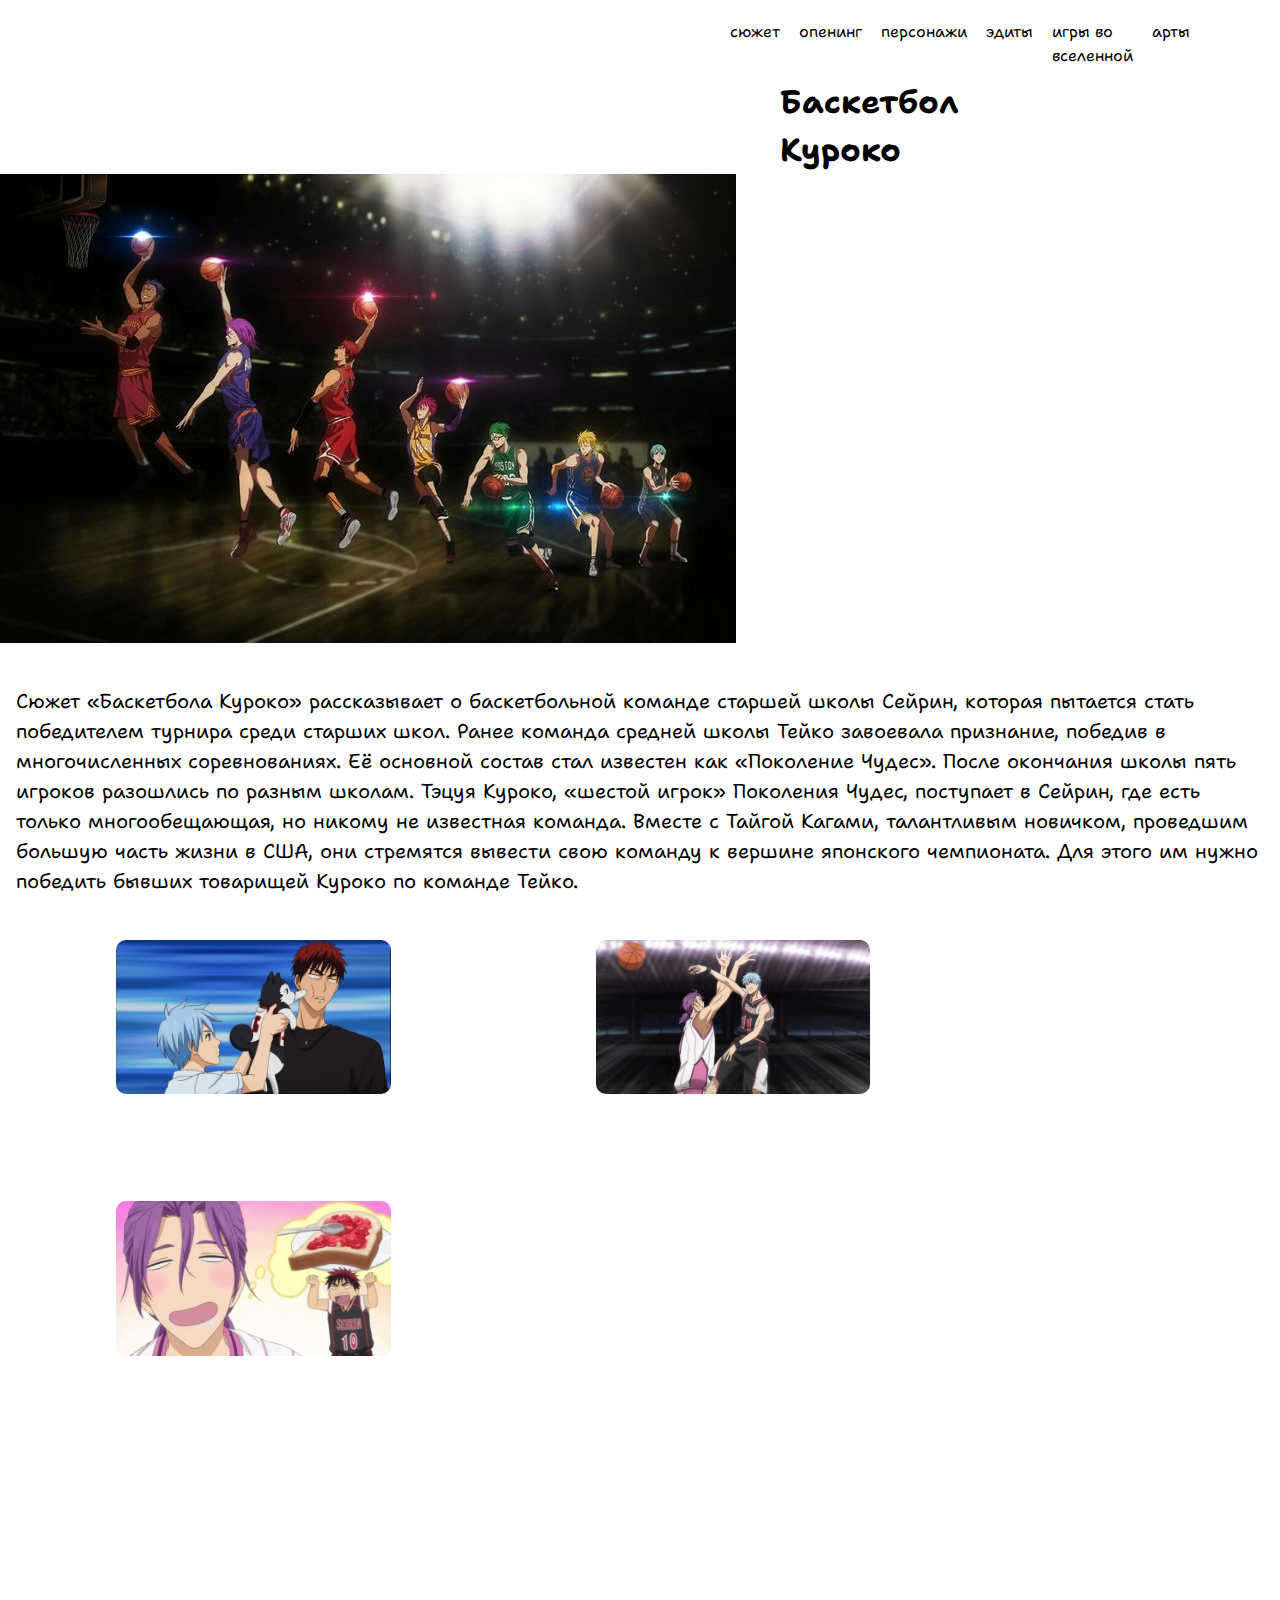
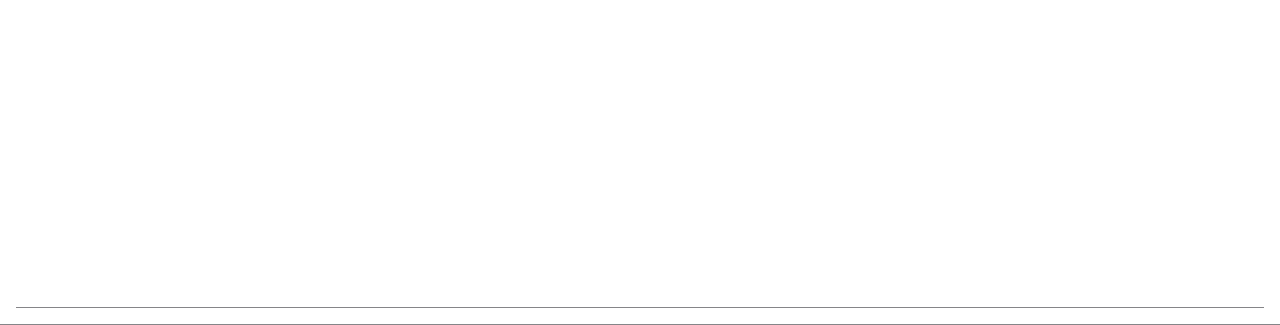
<file: website.html>
<!DOCTYPE html>
<html lang="ru">
<head>
    <meta charset="UTF-8">
    <meta name="viewport" content="width=device-width, initial-scale=1.0">
    <title>Куроко Баскетбол</title>
    <link rel="stylesheet" href="desing.css">
</head>
<body>
    <main>
    <header>
        <nav>
        <ul>
            <li><a href="#about">сюжет</a></li>
            <li><h href="#opening">опенинг</h></li>
            <li><c href="#characters">персонажи</c></li>
            <li><d href="#edits">эдиты</d></li>
            <li><e href="#plays">игры во вселенной</e></li>
            <li><f href="#arts">арты</f></li>
        </nav>
        </ul>
        <h1>Баскетбол Куроко</h1>
            <img src="image.png">
            
    </header>
    <article id="about">
        <section class="about">
        <p>
            Сюжет «Баскетбола Куроко» рассказывает о баскетбольной команде старшей школы Сейрин, которая пытается стать победителем турнира среди старших школ.
Ранее команда средней школы Тейко завоевала признание, победив в многочисленных соревнованиях. Её основной состав стал известен как «Поколение Чудес».
После окончания школы пять игроков разошлись по разным школам.
Тэцуя Куроко, «шестой игрок» Поколения Чудес, поступает в Сейрин, где есть только многообещающая, но никому не известная команда. Вместе с Тайгой Кагами,
талантливым новичком, проведшим большую часть жизни в США, они стремятся вывести свою команду к вершине японского чемпионата. Для этого им нужно победить
бывших товарищей Куроко по команде Тейко.
        </p>
        <img class="img1" src="загружено.jpg">
        <img class="img2" src="фиол.png">
        <img class="img3" src="бутер.jpg">
        <article>

    <article id="opening">
        <section class="opening">
            <iframe width="720" height="405" src="https://rutube.ru/play/embed/74fb8931abc6dc69c5115159eac37f54/?p=iMg_dW0GCTASXz449jMZyg" frameBorder="0" allow="clipboard-write; autoplay" webkitAllowFullScreen mozallowfullscreen allowFullScreen></iframe> 
    </main>
</body>
</html>
</file>
<file: desing.css>
@import url('https://fonts.googleapis.com/css2?family=Shantell+Sans:ital,wght@0,300..800;1,300..800&display=swap');
* {
  box-sizing: border-box;
}

html {
  scroll-behavior: smooth;
}

body {
    font-family: "Shantell Sans", cursive;
    font-size: 16px;
    font-weight: normal;
    line-height: 1.5;
    margin: 0;
    padding: 0;
    background-color: #ffffff;
    color: #000000;
    background-image: url("https://i.pinimg.com/736x/60/2e/6a/602e6a824959bedea7a759e07b7a3391.jpg");
    background-size: 95vw 140vh;
}

ul { 
    list-style-type: none;
    padding: 0px;
    margin: 20px 500px 0px 730px;
    display: flex;
    gap: 19px;
}

.first  {
    width: 1000px;
    margin: 20px 500px 0px 450px;
    border-radius: 30px;
  }

a {
    color: rgb(0, 0, 0);
    border-radius: 4px;
    transition-duration: 0.3s;
    text-decoration: none;
}

nav a.link:hover {
    background-color: rgb(50, 31, 230);
    color: #ffff;
}

nav a.lonk:hover {
    background-color: rgb(172, 35, 214);
    color: #ffff;
}

nav a.lank:hover {
    background-color: rgb(233, 38, 152);
    color: #ffff;
}

nav a.lenk:hover {
    background-color: rgb(91, 207, 97);
    color: #ffff;
}

nav a.lynk:hover {
    background-color: rgb(246, 250, 25);
    color: #ffff;
}

nav a.lunk:hover {
    background-color: skyblue;
    color: #ffff;
}

section { 
    padding: 16px;
    border-bottom: 1px solid #858588;
}

h1 {
  margin: 10px 600px 0px 780px;
}

h2 {
    font-size: 55x;
    margin-left: 850px;
}

.about p{
    margin: 20px 0px 44px 0px;
    font-size: 20px;
}

.about img {
    margin: 100px;
    margin-top: 0px;
    border-radius: 10px;
}
  
.img2 {
    width: 22%;
    display: inline-block;
    margin: 0;
    padding: 0;
}
    
.img1 {
    width: 22%;
    display: inline-block;
    margin: 0;
    padding: 0;
}
    
.img3 {
    width: 22%;
    display: inline-block;
    margin: 0;
    padding: 0;
}

.img1:hover {
    transform: rotate(-6deg) scale(1.2);
    transition: 0.7s;
}

.img2:hover {
    transform:  scale(1.2);
    transition: 0.7s;
}

.img3:hover {
    transform: rotate(6deg) scale(1.2);
    transition: 0.7s;
}

iframe {
    margin-left: 540px;
}

.img4 {
    width: 440px;
    height: 440px;
    border-radius: 10px;
    margin-left: 180px;
}

.name {
    font-size: 30px;
    margin-left: 190px ;
    color: rgb(255, 0, 98);
    position: relative;
    top: -5px;
}

.team {
    font-size: 15px;
    margin: 0px 0px 0px 195px;
    color: #858588;
}

.description {
    margin: 10px 0px 0px 195px;
    font-size: 19px;
    margin-bottom: 50px;
}

.img5 {
    width: 440px;
    height: 440px;
    border-radius: 10px;
    margin-left: 750px;
    margin-top: -500px;
    position: relative;
    top: -330px;
}

.name1 {
    font-size: 30px;
    color: rgb(0, 26, 255);
    margin-left: 760px;
    margin-top: -340px;
}

.team1 {
    font-size: 15px;
    margin: 8px 0px 0px 760px;
    color: #858588;
}

.description1 {
    margin: 10px 0px 0px 760px;
    font-size: 19px;
}

.img6 {
    width: 440px;
    height: 440px;
    border-radius: 10px;
    margin-left: 1350px;
    margin-top: -500px;
    position: relative;
    top: -410px;
}

.name2 {
    font-size: 30px;
    color: rgb(255, 251, 0);
    margin-left: 1360px;
    margin-top: -280px;
    position: relative;
    top: -140px;
}

.team2 {
    font-size: 15px;
    margin: 50px 0px 0px 1360px;
    color: #858588;
    position: relative;
    top: -190px;
}

.description2 {
    margin: -180px 0px 0px 1360px;
    font-size: 19px;
}

.img7 {
    width: 440px;
    height: 440px;
    border-radius: 10px;
    margin-left: 180px;
}

.name3 {
    font-size: 30px;
    margin-left: 190px;
    color: rgb(14, 201, 45);
    position: relative;
    top: -5px;
}

.team3 {
    font-size: 15px;
    margin: 0px 0px 0px 195px;
    color: #858588;
}

.description3 {
    margin: 10px 0px 0px 195px;
    font-size: 19px;
}

.img10 {
    width: 440px;
    height: 440px;
    border-radius: 10px;
    margin-left: 180px;
}

.name6 {  
    font-size: 30px;
    margin-left: 190px ;
    color: red;
    position: relative;
    top: -5px;
}

.number {
    font-size: 15px;
    margin: 0px 0px 0px 195px;
    color: #858588;
}

.description6 {
    margin: 10px 0px 0px 195px;
    font-size: 19px;
}

.img8 {
    width: 440px;
    height: 440px;
    border-radius: 10px;
    margin-left: 550px;
    margin-top: -500px;
    position: relative;
    top: -150px;
}

.name4 {
    font-size: 30px;
    margin-left: 570px;
    margin-top: -100px;
    position: relative;
    top: -60px;
    color: skyblue;
}

.team4 {
    font-size: 15px;
    margin: -50px 0px 0px 580px;
    color: #858588;
}

.description4 {
    margin: 10px 0px 0px 580px;
    font-size: 19px;
}

.img9 {
    width: 440px;
    height: 440px;
    border-radius: 10px;
    margin-left: 1150px;
    margin-top: -600px;
    position: relative;
    top: -500px;
}

.name5 {
    font-size: 30px;
    color: rgb(195, 0, 255);
    margin-left: 1180px;
    margin-top: -230px;
    position: relative;
    top: -280px;
}

.team5 {
    font-size: 15px;
    margin: -10px 0px 0px 1180px;
    color: #858588;
    position: relative;
    top: -260px;
}

.description5 {
    margin: 10px 0px 0px 1180px;
    font-size: 19px;
    position: relative;
    top: -260px;
}

.img11 {
    width: 440px;
    height: 440px;
    border-radius: 10px;
    margin-left: 750px;
    margin-top: -500px;
    position: relative;
    top: -270px;
}

.name7 {
    font-size: 30px;
    color: rgb(0, 0, 0);
    margin-left: 760px;
    margin-top: -280px;
}

.number1 {
    font-size: 15px;
    margin: 8px 0px 0px 760px;
    color: #858588;
}

.description7 {
    margin: 10px 0px 0px 760px;
    font-size: 19px;
}

.img12 {
    width: 440px;
    height: 440px;
    border-radius: 10px;
    margin-left: 1350px;
    margin-top: -500px;
    position: relative;
    top: -270px;
}

.name8 {
    font-size: 30px;
    color: rgb(0, 0, 0);
    margin-left: 1360px;
    margin-top: -280px;
}

.number2 {
    font-size: 15px;
    margin: 8px 0px 0px 1360px;
    color: #858588;
}

.description8 {
    margin: 10px 0px 0px 1360px;
    font-size: 19px;
}

.img13 {
    width: 440px;
    height: 440px;
    border-radius: 10px;
    margin-left: 180px;
    position: relative;
    top: 40px;
}

.name9 {
    font-size: 30px;
    margin-left: 190px;
    color: rgb(0, 0, 0);
    position: relative;
    top: 30px;
}

.number3 {
    font-size: 15px;
    margin: 30px 0px 0px 190px;
    color: #858588;
}

.description9 {
    margin: 10px 0px 0px 190px;
    font-size: 19px;
}

.img14 {
    width: 440px;
    height: 440px;
    border-radius: 10px;
    margin-left: 750px;
    position: relative;
    margin-top: -500px;
    top: -180px;   
}

.name10 {
    font-size: 30px;
    margin-left: 770px;
    color: rgb(0, 0, 0);
    margin-top: -60px;
    position: relative;
    top: -130px;
}

.number4 {
    font-size: 15px;
    margin: -8px 0px 0px 780px;
    color: #858588;
    position: relative;
    top: -115px;
}

.description10 {
    margin: -107px 0px 0px 780px;
    font-size: 19px;
}

.img15 {
    width: 440px;
    height: 440px;
    border-radius: 10px;
    margin-left: 1350px;
    position: relative;
    margin-top: -500px;
    top: -380px;   
}

.name11 {
    font-size: 30px;
    margin-left: 1370px;
    color: rgb(0, 0, 0);
    margin-top: -100px;
    position: relative;
    top: -290px;
}

.number5 {
    font-size: 15px;
    margin: -8px 0px 0px 1380px;
    color: #858588;
    position: relative;
    top: -275px;
}

.description11 {
    margin: -270px 0px 0px 1380px;
    font-size: 19px;
}

.img16 {
    width: 440px;
    height: 440px;
    border-radius: 10px;
    margin-left: 180px;
}

.name12 {
    font-size: 30px;
    margin-left: 180px;
    color: rgb(0, 0, 0);
}

.number6 {
    font-size: 15px;
    margin: 8px 0px 0px 180px;
    color: #858588;
}

.description12 {
    margin: 2px 0px 0px 180px;
    font-size: 19px;
}

.img17 {
    width: 440px;
    height: 440px;
    border-radius: 10px;
    margin-left: 580px;
    margin-top: -500px;
    position: relative;
    top: -215px;
}

.name13 {
    font-size: 30px;
    margin-left: 580px;
    color: rgb(0, 0, 0);
    margin-top: -220px;
}

.number7 {
    font-size: 15px;
    margin: 8px 0px 0px 580px;
    color: #858588;
}

.description13 {
    margin: 2px 0px 0px 580px;
    font-size: 19px;
}

.img18 {
    width: 440px;
    height: 440px;
    border-radius: 10px;
    margin-left: 580px;
    margin-top: -500px;
    position: relative;
    top: -560px;
}

.name14 {
    font-size: 30px;
    margin-left: 580px;
    color: rgb(0, 0, 0);
    margin-top: -400px;
    position: relative;
    top: -165px;
}

.number8 {
    font-size: 15px;
    margin: 8px 0px 0px 580px;
    color: #858588;
    position: relative;
    top: -165px;
}

.description14 {
    margin: 8px 0px 0px 580px;
    font-size: 19px;
    margin-left: 580px;
    position: relative;
    top: -170px;
}

.img19 {
    width: 440px;
    height: 440px;
    border-radius: 10px;
    margin-left: -580px;
    margin-top: -100px;
    position: relative;
    top: -180px;
}

.name15 {
    font-size: 30px;
    margin-left: -580px;
    color: rgb(0, 0, 0);
    margin-top: -190px;
}

.number9 {
    font-size: 15px;
    margin: 0px 0px 0px -580px;
    color: #858588;
    position: relative;
    top: -1px;
}

.description15 {
    margin: 8px 0px 0px 580px;
    font-size: 19px;
    margin-left: -580px;
    position: relative;
    top: -1px;
}

.img20 {
    width: 440px;
    height: 440px;
    border-radius: 10px;
    margin-top: -130px;
    position: relative;
    top: -280px;
}

.name16 {
    font-size: 30px;
    color: rgb(0, 0, 0);
    margin-top: -290px;
}

.number10 {
    font-size: 15px;
    margin: 0px 0px 0px 0px;
    color: #858588;
}

.description16 {
    margin: 8px 0px 0px 580px;
    font-size: 19px;
    margin-left: 1px;
    position: relative;
}

.img21 {
    width: 440px;
    height: 440px;
    border-radius: 10px;
    margin-top: -130px;
    margin-left: 580px;
    position: relative;
    top: -726px;
}

.name17 {
    font-size: 30px;
    color: skyblue;
    margin-top: -290px;
    margin-left: 580px;
    position: relative;
    top: -450px;
}

.number11 {
    font-size: 15px;
    margin: -110px 0px 0px 580px;
    color: #858588;
    position: relative;
    top: -340px;
}

.container {
    margin-left: 100px;
    position: relative;
    top: 50px;
}

.card {
    height: 600px;
    width: 570px;
    background-color: #ebecef;
    padding: 16px;
    text-align: center;
    border-radius: 12px;
}

.card1 {
    height: 600px;
    width: 570px;
    background-color: #ebecef;
    padding: 16px;
    text-align: center;
    border-radius: 12px;
    margin-left: 720px;
    margin-top: -550px;
    position: relative;
    top: -55px;
}

.blockImg {
    border-radius: 12px;
    box-shadow: 8px 8px 8px rgba(133, 128, 128, 0.9);  
 
}

.container1 input {
  position: absolute;
  opacity: 0;
  height: 0;
  width: 0;
}

.container1 {
  position: relative;
  user-select: none;
  margin-left: 350px;
  top: -15px;
}

.container1 svg {
  position: relative;
  top: 0;
  left: 0;
  height: 50px;
  width: 50px;
  transition: all 0.3s;
  fill: #666;
}

.container1 svg:hover {
  transform: scale(1.1);
}

.container1 input:checked ~ svg {
  fill: #E3474F;
}

.container2 input {
  position: absolute;
  opacity: 0;
  height: 0;
  width: 0;
}

.container2 {
  position: relative;
  user-select: none;
  margin-left: 980px;
  top: -120px;
}

.container2 svg {
  position: relative;
  top: 0;
  left: 0;
  height: 50px;
  width: 50px;
  transition: all 0.3s;
  fill: #666;
}

.container2 svg:hover {
  transform: scale(1.1);
}

.container2 input:checked ~ svg {
  fill: #E3474F;
}

.card2 {
    height: 600px;
    width: 460px;
    background-color: #ebecef;
    padding: 16px;
    text-align: center;
    border-radius: 12px;
    margin-left: 1350px;
    margin-top: -710px;
}

.container3 input {
  position: absolute;
  opacity: 0;
  height: 0;
  width: 0;
}

.container3 {
  position: relative;
  user-select: none;
  margin-left: 20px;
}

.container3 svg {
  position: relative;
  top: 0;
  left: 0;
  height: 50px;
  width: 50px;
  transition: all 0.3s;
  fill: #666;
}

.container3 svg:hover {
  transform: scale(1.1);
}

.container3 input:checked ~ svg {
  fill: #E3474F;
}

.card3 {
    height: 600px;
    width: 460px;
    background-color: #ebecef;
    padding: 16px;
    text-align: center;
    border-radius: 12px;
    margin-left: 300px;
    margin-top:  30px;
}

.card4 {
    height: 600px;
    width: 560px;
    background-color: #ebecef;
    padding: 16px;
    text-align: center;
    border-radius: 12px;
    margin-left: 1060px;
    margin-top: -600px;
}

.loli {
    font-size: 30px;
    margin-left: 800px;

}

.firstt {
    font-size: 50px;
    font-weight: 400;
    margin-left: 350px;
    margin-top: 100px;  
}

.blockV {
    border-radius: 12px;
    box-shadow: 8px 8px 8px rgba(133, 128, 128, 0.9);  
    margin-left:650px;
    margin-top: 10px;
}

.anime {
    margin-left: 800px;
    font-weight: lighter;
}

.opis {
    margin-top: -150px;
    position: relative;
    top: -100px;
    margin-left: 70px;
    font-size: larger;
}

.opis1 {
    margin-top: -160px;
    position: relative;
    top: -200px;
    margin-left: 1280px;
    font-size: larger;
}

.final {
    margin-top: -40px;
    margin-left: 750px;
}
.all {
    margin-top: -90px;
}

.second {
    font-size: 50px;
    font-weight: 400;
    margin-left: 250px;
    margin-top: 100px;  
}

.imgh {
    margin-left: 100px;
}

.immg {
    width: 30%;
    display: inline-block;
    margin: 15px;
    padding: 0;
    border-radius: 20px;
    position: relative;
    top: 20px;
}
    
.immg1 {
    width: 30%;
    display: inline-block;
    margin: 15px;
    padding: 0;
    border-radius: 20px;
    position: relative;
    top: 20px;
}
    
.immg2 {
    width: 30%;
    display: inline-block;
    margin: 15px;
    padding: 0;
    border-radius: 20px;
    position: relative;
    top: 20px;
}
.immg:hover {
    transform: scale(1.1);
    transition: 0.7s;
}

.immg1:hover {
    transform: scale(1.1);
    transition: 0.7s;
}

.immg2:hover {
    transform: scale(1.1);
    transition: 0.7s;
}

.opiss {
    margin-top: 20px;
    position: relative;
    margin-left: 150px;
    font-size: 20px;
    font-weight: lighter;
}

.opiss1 {
    margin-top: -290px;
    position: relative;
    margin-left: 710px;
    font-size: 20px;
    font-weight: lighter;
    top: -310px;
}

.opiss2 {
    margin-top: -290px;
    position: relative;
    margin-left: 1270px;
    font-size: 20px;
    font-weight: lighter;
    top: -310px;
}

.third {
    font-size: 50px;
    font-weight: 400;
    margin-left: 250px;
    margin-top: 100px;  
}

.immg5 {
    width: 30%;
    display: inline-block;
    margin: 15px;
    padding: 0;
    border-radius: 20px;
    position: relative;
}

.immg5:hover {
    transform: scale(1.1);
    transition: 0.7s;
}

.opisss {
    margin-top: 20px;
    position: relative;
    margin-left: 80px;
    font-size: 20px;
    font-weight: lighter;
}

.opisss1 {
    margin-top: -50px;
    position: relative;
    margin-left: 710px;
    font-size: 20px;
    font-weight: lighter;
    top: -340px;
}

.opisss2 {
    margin-top: -240px;
    position: relative;
    margin-left: 1230px;
    font-size: 20px;
    font-weight: lighter;
    top: -310px;
}

.opissss {
    margin-top: 20px;
    position: relative;
    margin-left: 10px;
    font-size: 20px;
    font-weight: lighter;
}

.opissss1 {
    margin-top: -150px;
    position: relative;
    margin-left: 710px;
    font-size: 20px;
    font-weight: lighter;
    top: -30px;
}

.opissss2 {
    margin-top: -200px;
    position: relative;
    margin-left: 1230px;
    font-size: 20px;
    font-weight: lighter;
}

.blockVi {
    border-radius: 12px;
    box-shadow: 8px 8px 8px rgba(133, 128, 128, 0.9);  
    margin-left:640px;
    margin-top: 100px;
}

.end {
    font-size: 40px;
    margin-left: 620px;
    margin-top: -20px;
    position: relative;
    top: -380px;
}
</file>
